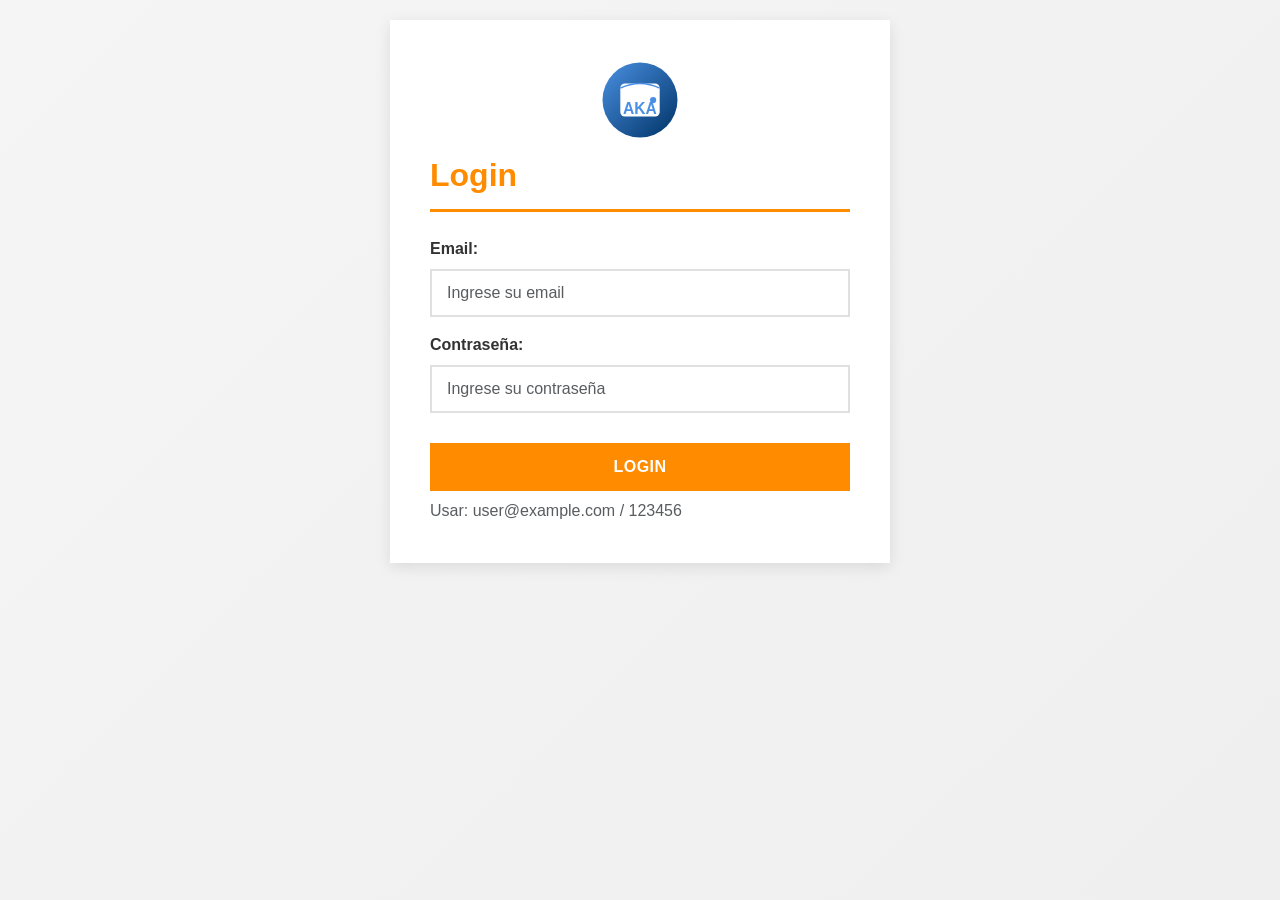
<file: index.html>
<!DOCTYPE html>
<html>
<head>
  <meta charset="UTF-8">
  <meta name="viewport" content="width=device-width, initial-scale=1.0">
  <title>AKA Wallet - Login</title>
  <link href="https://cdn.jsdelivr.net/npm/bootstrap@5.0.2/dist/css/bootstrap.min.css" rel="stylesheet" integrity="sha384-EVSTQN3/azprG1Anm3QDgpJLIm9Nao0Yz1ztcQTwFspd3yD65VohhpuuCOmLASjC" crossorigin="anonymous">
  <link rel="stylesheet" href="style.css">
  <link rel="icon" href="logo.svg" type="image/svg+xml">
</head>
<body>
  <div class="container">
    <div class="text-center mb-3">
      <img src="logo.svg" alt="AKA Wallet Logo" width="80">
    </div>
    <h2>Login</h2>
    <div id="alert-container"></div>
    <form id="loginForm">
      <div class="form-group mb-3">
        <label for="email">Email:</label>
        <input type="email" class="form-control" id="email" placeholder="Ingrese su email">
      </div>
      <div class="form-group mb-3">
        <label for="password">Contraseña:</label>
        <input type="password" class="form-control" id="password" placeholder="Ingrese su contraseña">
      </div>
      <div class="nav-buttons">
        <button type="submit" id="loginBtn" class="btn btn-primary">Login</button>
      </div>
      <label class="mt-2 text-muted"> Usar: user@example.com / 123456</label>
    </form>
  </div>
  <script src="https://code.jquery.com/jquery-3.6.0.min.js"></script>
  <script src="https://cdn.jsdelivr.net/npm/bootstrap@5.0.2/dist/js/bootstrap.bundle.min.js" integrity="sha384-MrcW6ZMFYlzcLA8Nl+NtUVF0sA7MsXsP1UyJoMp4YLEuNSfAP+JcXn/tWtIaxVXM" crossorigin="anonymous"></script>
  <script>
    $(document).ready(function() {
        $('#loginForm').submit(function(event) {
          event.preventDefault();

          var email = $('#email').val();
          var password = $('#password').val();
          var usuarioValido = 'user@example.com';
          var contrasenaValida = '123456';

          $('#alert-container').html('');

          if (email === usuarioValido && password === contrasenaValida) {
            
            if (!localStorage.getItem('saldo')) {
                localStorage.setItem('saldo', 60000);
            }
            
            var alerta = '<div class="alert alert-success" role="alert">¡Login exitoso! Redirigiendo...</div>';
            $('#alert-container').append(alerta);
            
            setTimeout(function() {
                window.location.href = 'menu.html';
            }, 1500);
          } else {
            var alerta = '<div class="alert alert-danger" role="alert">Email o contraseña incorrectos</div>';
            $('#alert-container').append(alerta);
          }
        });
    });
  </script>
</body>
</html>
</file>
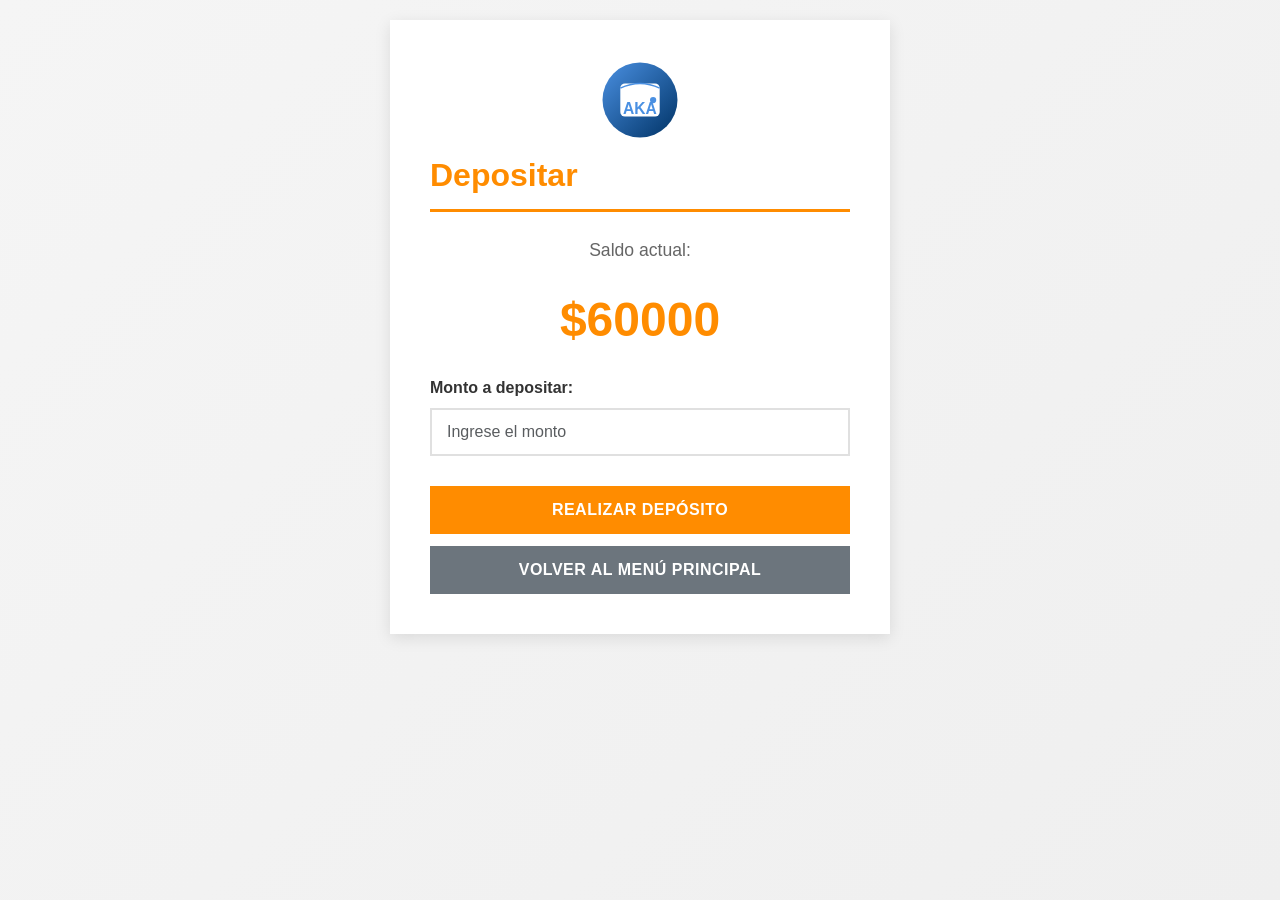
<file: deposit.html>
<!DOCTYPE html>
<html>
<head>
  <meta charset="UTF-8">
  <meta name="viewport" content="width=device-width, initial-scale=1.0">
  <title>AKA Wallet - Depositar</title>
  <link href="https://cdn.jsdelivr.net/npm/bootstrap@5.0.2/dist/css/bootstrap.min.css" rel="stylesheet" integrity="sha384-EVSTQN3/azprG1Anm3QDgpJLIm9Nao0Yz1ztcQTwFspd3yD65VohhpuuCOmLASjC" crossorigin="anonymous">
  <link rel="stylesheet" href="style.css">
  <link rel="icon" href="logo.svg" type="image/svg+xml">
</head>
<body>
  <div class="container">
    <div class="text-center mb-3">
      <img src="logo.svg" alt="AKA Wallet Logo" width="80">
    </div>
    <h2>Depositar</h2>
    <div id="alert-container"></div>
    <div class="balance-label">Saldo actual:</div>
    <div class="balance-display" id="saldoActualDisplay">$0</div>
    <form id="depositForm">
      <div class="form-group mb-3">
        <label for="depositAmount">Monto a depositar:</label>
        <input type="number" class="form-control" id="depositAmount" placeholder="Ingrese el monto" min="1">
      </div>
      <div id="montoDepositado" style="display: none;" class="alert alert-info"></div>
      <div class="nav-buttons">
        <button type="submit" class="btn btn-primary">Realizar depósito</button>
        <a href="menu.html" class="btn btn-secondary">Volver al Menú Principal</a>
      </div>
    </form>
  </div>
  <script src="https://code.jquery.com/jquery-3.6.0.min.js"></script>
  <script src="https://cdn.jsdelivr.net/npm/bootstrap@5.0.2/dist/js/bootstrap.bundle.min.js"></script>
  <script>
    $(document).ready(function() {
      var saldo = localStorage.getItem('saldo');
      if (!saldo) {
        saldo = 60000;
        localStorage.setItem('saldo', saldo);
      }
      var saldoFormateado = '$' + parseInt(saldo);
      $('#saldoActualDisplay').text(saldoFormateado);

      $('#depositForm').submit(function(e) {
        e.preventDefault();
        
        var monto = $('#depositAmount').val();
        var montoNumero = parseInt(monto);

        if (monto === '' || montoNumero < 1) {
          var alerta = '<div class="alert alert-danger">Ingrese un monto válido</div>';
          $('#alert-container').html(alerta);
        } else {
          var saldoActual = parseInt(localStorage.getItem('saldo'));
          var nuevoSaldo = saldoActual + montoNumero;
          localStorage.setItem('saldo', nuevoSaldo);

          var textoDeposito = 'Monto depositado: $' + montoNumero;
          $('#montoDepositado').text(textoDeposito);
          $('#montoDepositado').show();

          var alerta = '<div class="alert alert-success">Depósito realizado con éxito. Nuevo saldo: $' + nuevoSaldo + '</div>';
          $('#alert-container').html(alerta);

          var transacciones = localStorage.getItem('transacciones');
          if (transacciones) {
            transacciones = JSON.parse(transacciones);
          } else {
            transacciones = [];
          }
          transacciones.push({ tipo: 'deposito', descripcion: 'Depósito', monto: montoNumero });
          localStorage.setItem('transacciones', JSON.stringify(transacciones));

          setTimeout(function() {
            window.location.href = 'menu.html';
          }, 2000);
        }
      });
    });
  </script>
</body>
</html>
</file>
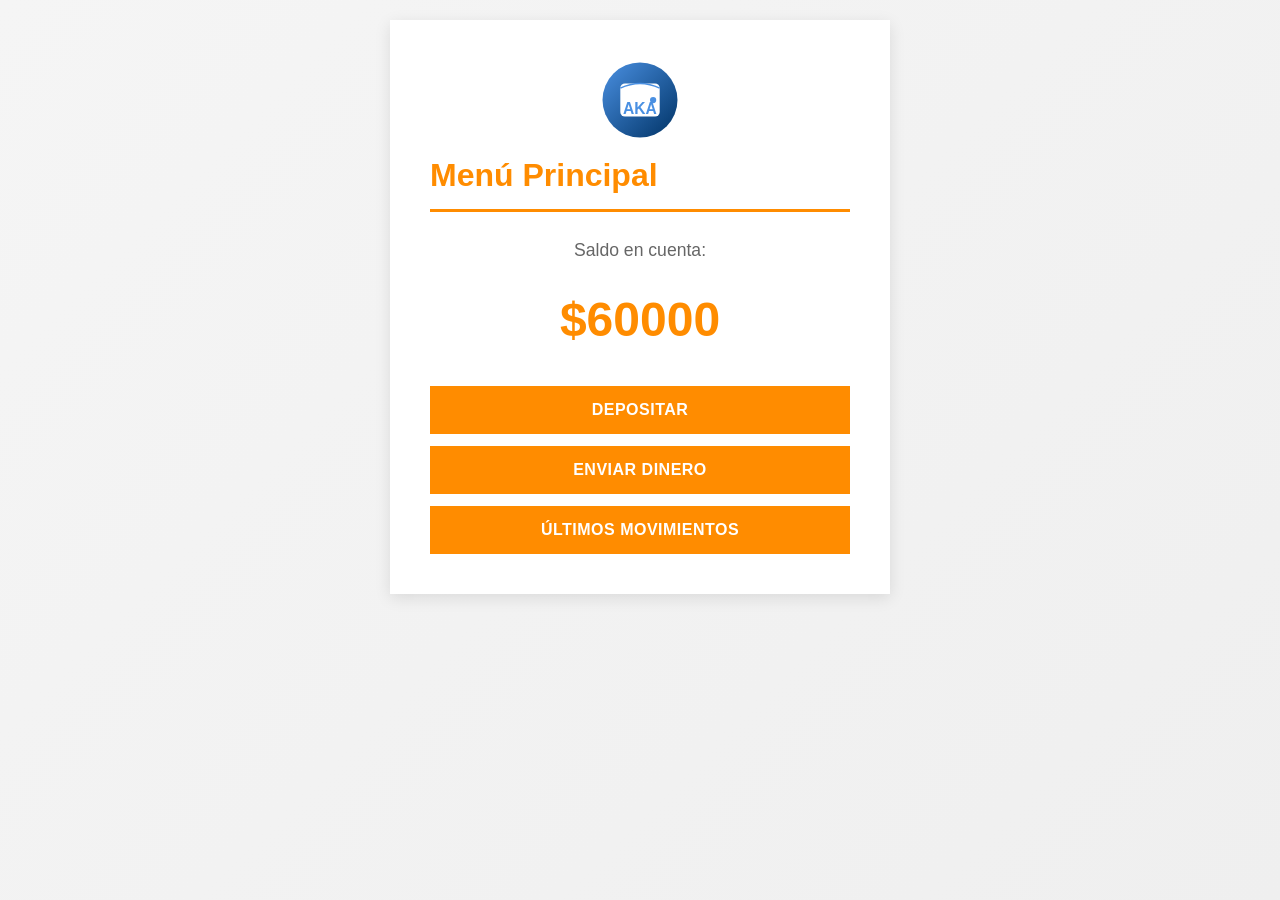
<file: menu.html>
<!DOCTYPE html>
<html>
<head>
  <meta charset="UTF-8">
  <meta name="viewport" content="width=device-width, initial-scale=1.0">
  <title>AKA Wallet - Menú Principal</title>
  <link href="https://cdn.jsdelivr.net/npm/bootstrap@5.0.2/dist/css/bootstrap.min.css" rel="stylesheet" integrity="sha384-EVSTQN3/azprG1Anm3QDgpJLIm9Nao0Yz1ztcQTwFspd3yD65VohhpuuCOmLASjC" crossorigin="anonymous">
  <link rel="stylesheet" href="style.css">
  <link rel="icon" href="logo.svg" type="image/svg+xml">
</head>
<body>
  <div class="container">
    <div class="text-center mb-3">
      <img src="logo.svg" alt="AKA Wallet Logo" width="80">
    </div>
    <h2>Menú Principal</h2>
    <div id="alert-container"></div>
    <div class="balance-label">Saldo en cuenta:</div>
    <div class="balance-display" id="saldoDisplay">$60,000</div>
    <div class="nav-buttons">
      <button type="button" id="depositBtn" class="btn btn-primary">Depositar</button>
      <button type="button" id="sendMoneyBtn" class="btn btn-primary">Enviar Dinero</button>
      <button type="button" id="transactionsBtn" class="btn btn-primary">Últimos Movimientos</button>
    </div>
  </div>
  <script src="https://code.jquery.com/jquery-3.6.0.min.js"></script>
  <script src="https://cdn.jsdelivr.net/npm/bootstrap@5.0.2/dist/js/bootstrap.bundle.min.js"></script>
  <script>
    $(document).ready(function() {
      var saldo = localStorage.getItem('saldo');
      if (saldo) {
        var saldoFormateado = '$' + parseInt(saldo);
        $('#saldoDisplay').text(saldoFormateado);
      }

      $('#depositBtn').click(function() {
        var mensaje = '<div class="alert alert-info">Redirigiendo a Depositar...</div>';
        $('#alert-container').html(mensaje);
        setTimeout(function() {
          window.location.href = 'deposit.html';
        }, 1000);
      });

      $('#sendMoneyBtn').click(function() {
        var mensaje = '<div class="alert alert-info">Redirigiendo a Enviar Dinero...</div>';
        $('#alert-container').html(mensaje);
        setTimeout(function() {
          window.location.href = 'sendmoney.html';
        }, 1000);
      });

      $('#transactionsBtn').click(function() {
        var mensaje = '<div class="alert alert-info">Redirigiendo a Últimos Movimientos...</div>';
        $('#alert-container').html(mensaje);
        setTimeout(function() {
          window.location.href = 'transactions.html';
        }, 1000);
      });
    });
  </script>
</body>
</html>
</file>
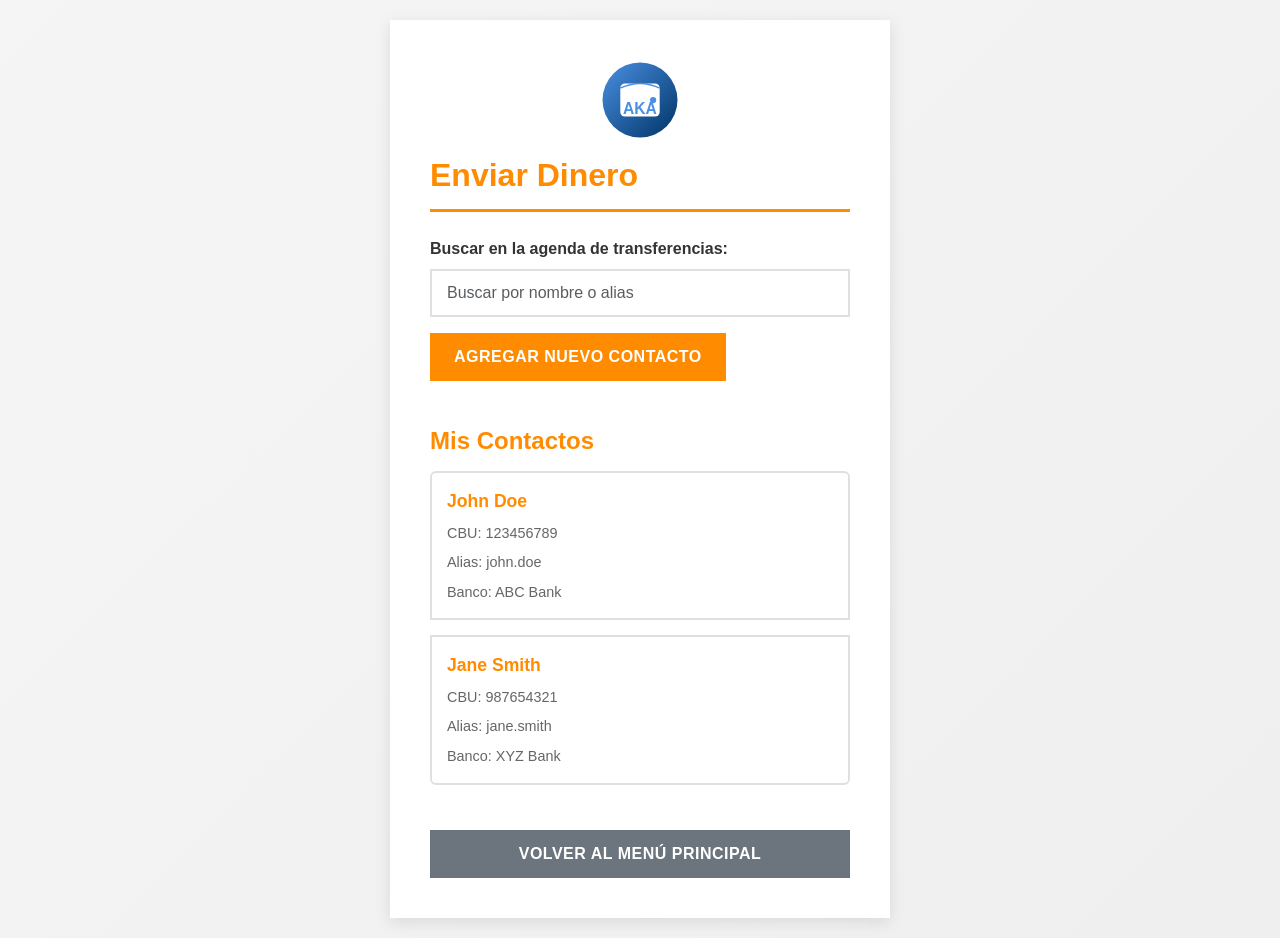
<file: sendmoney.html>
<!DOCTYPE html>
<html>
<head>
  <meta charset="UTF-8">
  <meta name="viewport" content="width=device-width, initial-scale=1.0">
  <title>AKA Wallet - Enviar Dinero</title>
  <link href="https://cdn.jsdelivr.net/npm/bootstrap@5.0.2/dist/css/bootstrap.min.css" rel="stylesheet" integrity="sha384-EVSTQN3/azprG1Anm3QDgpJLIm9Nao0Yz1ztcQTwFspd3yD65VohhpuuCOmLASjC" crossorigin="anonymous">
  <link rel="stylesheet" href="style.css">
  <link rel="icon" href="logo.svg" type="image/svg+xml">
</head>
<body>
  <div class="container">
    <div class="text-center mb-3">
      <img src="logo.svg" alt="AKA Wallet Logo" width="80">
    </div>
    <h2>Enviar Dinero</h2>
    <div id="alert-container"></div>
    
    <div class="form-group mb-3">
      <label for="searchContact">Buscar en la agenda de transferencias:</label>
      <input type="text" class="form-control" id="searchContact" placeholder="Buscar por nombre o alias">
    </div>
    
    <button type="button" id="addContactBtn" class="btn btn-primary mb-3">Agregar nuevo contacto</button>
    
    <div id="formNuevoContacto" style="display: none;" class="mb-4 p-3 border">
      <h4>Nuevo Contacto</h4>
      <form id="nuevoContactoForm">
        <div class="form-group mb-2">
          <label for="nombreContacto">Nombre y Apellido:</label>
          <input type="text" class="form-control" id="nombreContacto" required>
        </div>
        <div class="form-group mb-2">
          <label for="cbuContacto">Número de CBU:</label>
          <input type="text" class="form-control" id="cbuContacto" required>
        </div>
        <div class="form-group mb-2">
          <label for="aliasContacto">Alias:</label>
          <input type="text" class="form-control" id="aliasContacto" required>
        </div>
        <div class="form-group mb-2">
          <label for="bancoContacto">Nombre del Banco:</label>
          <input type="text" class="form-control" id="bancoContacto" required>
        </div>
        <button type="submit" class="btn btn-primary">Guardar Contacto</button>
        <button type="button" id="cancelarBtn" class="btn btn-secondary">Cancelar</button>
      </form>
    </div>

    <h3>Mis Contactos</h3>
    <ul id="contactList" class="list-group mb-3">
    </ul>
    
    <div class="nav-buttons">
      <button type="button" id="enviarDineroBtn" class="btn btn-primary" style="display: none;">Enviar dinero</button>
      <a href="menu.html" class="btn btn-secondary">Volver al Menú Principal</a>
    </div>
    
    <div id="mensajeConfirmacion" style="display: none;" class="mt-3"></div>
  </div>

  <script src="https://code.jquery.com/jquery-3.6.0.min.js"></script>
  <script src="https://cdn.jsdelivr.net/npm/bootstrap@5.0.2/dist/js/bootstrap.bundle.min.js"></script>
  <script>
    $(document).ready(function() {
      var contactoSeleccionado = null;
      var contactos = [
        { nombre: 'John Doe', cbu: '123456789', alias: 'john.doe', banco: 'ABC Bank' },
        { nombre: 'Jane Smith', cbu: '987654321', alias: 'jane.smith', banco: 'XYZ Bank' }
      ];

      function mostrarContactos(filtro) {
        $('#contactList').html('');
        
        for (var i = 0; i < contactos.length; i++) {
          var contacto = contactos[i];
          var nombreLower = contacto.nombre.toLowerCase();
          var aliasLower = contacto.alias.toLowerCase();
          var filtroLower = filtro.toLowerCase();
          
          var mostrar = false;
          if (filtro === '') {
            mostrar = true;
          } else {
            if (nombreLower.indexOf(filtroLower) >= 0 || aliasLower.indexOf(filtroLower) >= 0) {
              mostrar = true;
            }
          }
          
          if (mostrar) {
            var html = '<li class="list-group-item contacto-item" style="cursor: pointer;" data-index="' + i + '">';
            html = html + '<div class="contact-info">';
            html = html + '<span class="contact-name">' + contacto.nombre + '</span>';
            html = html + '<span class="contact-details">CBU: ' + contacto.cbu + '</span>';
            html = html + '<span class="contact-details">Alias: ' + contacto.alias + '</span>';
            html = html + '<span class="contact-details">Banco: ' + contacto.banco + '</span>';
            html = html + '</div></li>';
            
            $('#contactList').append(html);
          }
        }
        
        $('.contacto-item').click(function() {
          $('.contacto-item').css('background-color', '');
          $(this).css('background-color', '#fff8f0');
          
          var indice = parseInt($(this).attr('data-index'));
          contactoSeleccionado = contactos[indice];
          $('#enviarDineroBtn').show();
        });
      }

      mostrarContactos('');

      $('#searchContact').keyup(function() {
        var filtro = $('#searchContact').val();
        mostrarContactos(filtro);
      });

      $('#addContactBtn').click(function() {
        $('#formNuevoContacto').show();
      });

      $('#cancelarBtn').click(function() {
        $('#formNuevoContacto').hide();
        $('#nuevoContactoForm')[0].reset();
      });

      $('#nuevoContactoForm').submit(function(e) {
        e.preventDefault();
        
        var nombre = $('#nombreContacto').val();
        var cbu = $('#cbuContacto').val();
        var alias = $('#aliasContacto').val();
        var banco = $('#bancoContacto').val();

        if (nombre === '' || cbu === '' || alias === '' || banco === '') {
          var alerta = '<div class="alert alert-danger">Complete todos los campos</div>';
          $('#alert-container').html(alerta);
        } else {
          var nuevoContacto = { nombre: nombre, cbu: cbu, alias: alias, banco: banco };
          contactos.push(nuevoContacto);
          
          mostrarContactos('');
          $('#formNuevoContacto').hide();
          $('#nuevoContactoForm')[0].reset();
          
          var alerta = '<div class="alert alert-success">Contacto agregado exitosamente</div>';
          $('#alert-container').html(alerta);
        }
      });

      $('#enviarDineroBtn').click(function() {
        if (contactoSeleccionado === null) {
          var alerta = '<div class="alert alert-warning">Seleccione un contacto primero</div>';
          $('#alert-container').html(alerta);
        } else {
          var monto = prompt('¿Cuánto desea enviar a ' + contactoSeleccionado.nombre + '?', '0');
          
          if (monto !== null && monto !== '') {
            var montoNumero = parseInt(monto);
            var saldo = parseInt(localStorage.getItem('saldo'));
            
            if (montoNumero < 1) {
              var alerta = '<div class="alert alert-danger">Ingrese un monto válido</div>';
              $('#alert-container').html(alerta);
            } else if (montoNumero > saldo) {
              var alerta = '<div class="alert alert-danger">Saldo insuficiente</div>';
              $('#alert-container').html(alerta);
            } else {
              var nuevoSaldo = saldo - montoNumero;
              localStorage.setItem('saldo', nuevoSaldo);

              var transacciones = localStorage.getItem('transacciones');
              if (transacciones) {
                transacciones = JSON.parse(transacciones);
              } else {
                transacciones = [];
              }
              transacciones.push({ tipo: 'transferencia', descripcion: 'Envío a ' + contactoSeleccionado.nombre, monto: -montoNumero });
              localStorage.setItem('transacciones', JSON.stringify(transacciones));

              var mensaje = '<div class="alert alert-success">¡Transferencia exitosa! Se enviaron $' + montoNumero + ' a ' + contactoSeleccionado.nombre + '. Nuevo saldo: $' + nuevoSaldo + '</div>';
              $('#mensajeConfirmacion').html(mensaje);
              $('#mensajeConfirmacion').show();

              setTimeout(function() {
                window.location.href = 'menu.html';
              }, 2000);
            }
          }
        }
      });
    });
  </script>
</body>
</html>
</file>
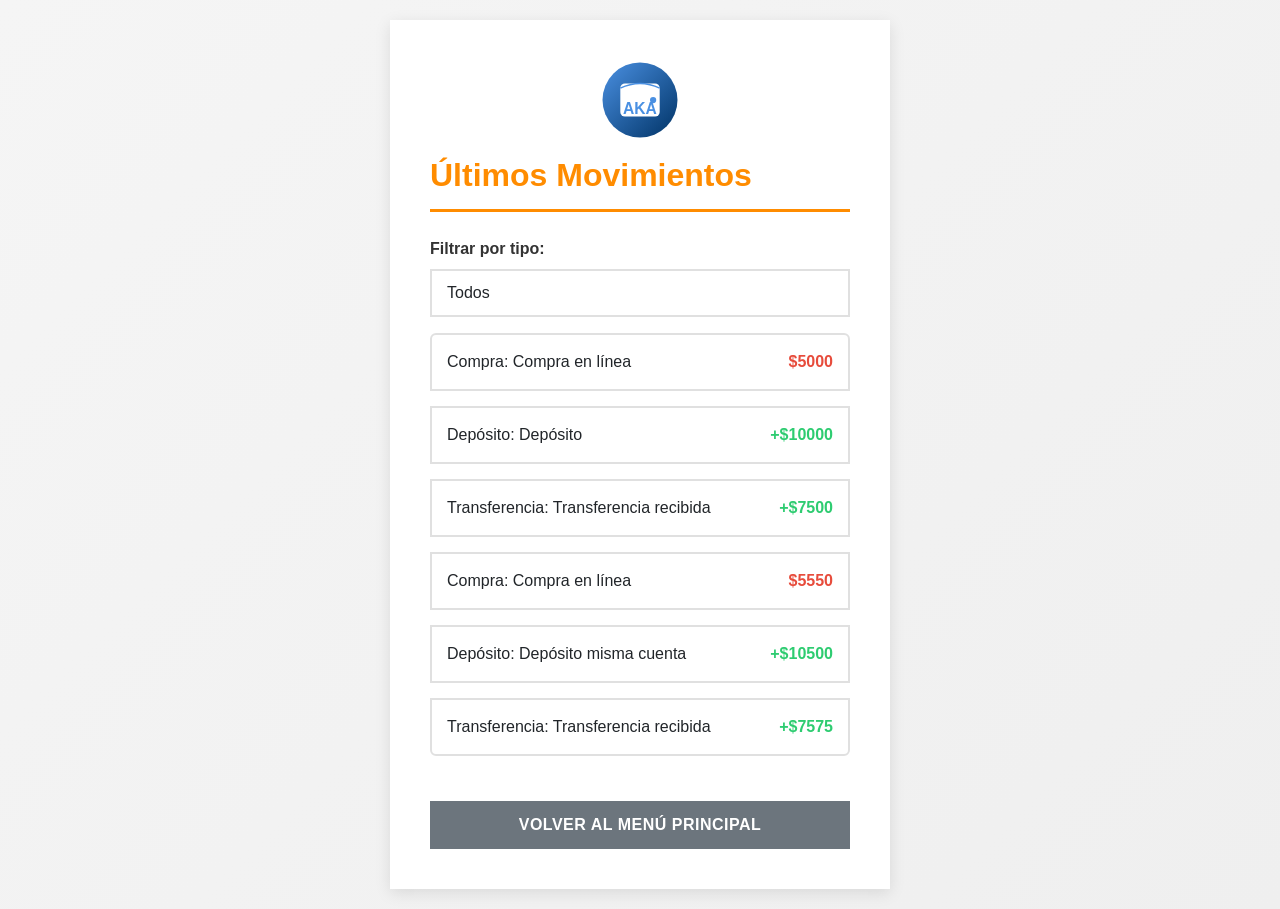
<file: transactions.html>
<!DOCTYPE html>
<html>
<head>
  <meta charset="UTF-8">
  <meta name="viewport" content="width=device-width, initial-scale=1.0">
  <title>AKA Wallet - Últimos Movimientos</title>
  <link href="https://cdn.jsdelivr.net/npm/bootstrap@5.0.2/dist/css/bootstrap.min.css" rel="stylesheet" integrity="sha384-EVSTQN3/azprG1Anm3QDgpJLIm9Nao0Yz1ztcQTwFspd3yD65VohhpuuCOmLASjC" crossorigin="anonymous">
  <link rel="stylesheet" href="style.css">
  <link rel="icon" href="logo.svg" type="image/svg+xml">
</head>
<body>
  <div class="container">
    <div class="text-center mb-3">
      <img src="logo.svg" alt="AKA Wallet Logo" width="80">
    </div>
    <h2>Últimos Movimientos</h2>
    
    <div class="form-group mb-3">
      <label for="filtroTipo">Filtrar por tipo:</label>
      <select class="form-control" id="filtroTipo">
        <option value="todos">Todos</option>
        <option value="compra">Compras</option>
        <option value="deposito">Depósitos</option>
        <option value="transferencia">Transferencias</option>
      </select>
    </div>
    
    <ul id="movimientosList" class="list-group mb-3">
    </ul>
    
    <div class="nav-buttons">
      <a href="menu.html" class="btn btn-secondary">Volver al Menú Principal</a>
    </div>
  </div>
  
  <script src="https://code.jquery.com/jquery-3.6.0.min.js"></script>
  <script src="https://cdn.jsdelivr.net/npm/bootstrap@5.0.2/dist/js/bootstrap.bundle.min.js"></script>
  <script>
    $(document).ready(function() {
      var listaTransacciones = [
        { tipo: 'compra', descripcion: 'Compra en línea', monto: -5000 },
        { tipo: 'deposito', descripcion: 'Depósito', monto: 10000 },
        { tipo: 'transferencia', descripcion: 'Transferencia recibida', monto: 7500 },
        { tipo: 'compra', descripcion: 'Compra en línea', monto: -5550 },
        { tipo: 'deposito', descripcion: 'Depósito misma cuenta', monto: 10500 },
        { tipo: 'transferencia', descripcion: 'Transferencia recibida', monto: 7575 }
      ];

      var transaccionesStorage = localStorage.getItem('transacciones');
      if (transaccionesStorage) {
        var transaccionesGuardadas = JSON.parse(transaccionesStorage);
        for (var i = 0; i < transaccionesGuardadas.length; i++) {
          listaTransacciones.push(transaccionesGuardadas[i]);
        }
      }

      function getTipoTransaccion(tipo) {
        if (tipo === 'compra') {
          return 'Compra';
        } else if (tipo === 'deposito') {
          return 'Depósito';
        } else if (tipo === 'transferencia') {
          return 'Transferencia';
        } else {
          return 'Movimiento';
        }
      }

      function mostrarUltimosMovimientos(filtro) {
        $('#movimientosList').html('');
        
        for (var i = 0; i < listaTransacciones.length; i++) {
          var transaccion = listaTransacciones[i];
          
          var mostrar = false;
          if (filtro === 'todos') {
            mostrar = true;
          } else if (transaccion.tipo === filtro) {
            mostrar = true;
          }
          
          if (mostrar) {
            var colorMonto = '#e74c3c';
            if (transaccion.monto > 0) {
              colorMonto = '#2ecc71';
            }
            
            var signoMonto = '';
            if (transaccion.monto > 0) {
              signoMonto = '+';
            }
            
            var montoAbs = transaccion.monto;
            if (montoAbs < 0) {
              montoAbs = montoAbs * -1;
            }
            
            var html = '<li class="list-group-item">';
            html = html + '<div style="display: flex; justify-content: space-between;">';
            html = html + '<span>' + getTipoTransaccion(transaccion.tipo) + ': ' + transaccion.descripcion + '</span>';
            html = html + '<span style="color: ' + colorMonto + '; font-weight: bold;">' + signoMonto + '$' + montoAbs + '</span>';
            html = html + '</div></li>';
            
            $('#movimientosList').append(html);
          }
        }
      }

      mostrarUltimosMovimientos('todos');

      $('#filtroTipo').change(function() {
        var filtro = $('#filtroTipo').val();
        mostrarUltimosMovimientos(filtro);
      });
    });
  </script>
</body>
</html>
</file>
<file: style.css>
:root {
  --color-primary: #FF8C00;
  --color-primary-dark: #E67E00;
  --color-text: #333333;
  --color-border: #E0E0E0;
}

* {
  margin: 0;
  padding: 0;
  box-sizing: border-box;
}

body {
  font-family: Arial, Helvetica, sans-serif;
  background: linear-gradient(135deg, #f5f5f5 0%, #efefef 100%);
  color: var(--color-text);
  padding: 20px;
  min-height: 100vh;
}

.container {
  max-width: 500px;
  margin: 0 auto;
  background: white;
  padding: 40px;
  border-radius: 0;
  box-shadow: 0 4px 15px rgba(0, 0, 0, 0.1);
}

h1, h2, h3 {
  color: var(--color-primary);
  margin-bottom: 25px;
  font-weight: 600;
}

h2 {
  font-size: 2rem;
  border-bottom: 3px solid var(--color-primary);
  padding-bottom: 15px;
}

h3 {
  font-size: 1.5rem;
  margin-top: 30px;
  margin-bottom: 15px;
}

.form-control {
  border: 2px solid var(--color-border);
  border-radius: 0;
  padding: 10px 15px;
  font-size: 1rem;
  transition: border-color 0.3s ease;
}

.form-control:focus {
  border-color: var(--color-primary);
  box-shadow: 0 0 0 0.2rem rgba(255, 140, 0, 0.15);
}

.form-group {
  margin-bottom: 20px;
}

.form-group label {
  font-weight: 600;
  color: var(--color-text);
  margin-bottom: 8px;
  display: block;
}

.btn {
  border-radius: 0;
  padding: 12px 24px;
  font-size: 1rem;
  font-weight: 600;
  transition: all 0.3s ease;
  border: none;
  cursor: pointer;
  text-transform: uppercase;
  letter-spacing: 0.5px;
}

.btn-primary {
  background-color: var(--color-primary);
  color: white;
}

.btn-primary:hover {
  background-color: var(--color-primary-dark);
  color: white;
  transform: translateY(-2px);
  box-shadow: 0 6px 12px rgba(255, 140, 0, 0.3);
}

.btn-secondary {
  background-color: #6c757d;
  color: white;
}

.btn-secondary:hover {
  background-color: #5a6268;
  color: white;
  transform: translateY(-2px);
  box-shadow: 0 6px 12px rgba(108, 117, 125, 0.3);
}



.list-group-item {
    border: 2px solid var(--color-border) !important;
    border-radius: 0;
    margin-bottom: 15px;
    padding: 15px;
    transition: all 0.3s ease;
}

.list-group-item:hover {
  border-color: var(--color-primary);
  background-color: #fff8f0;
  transform: translateX(5px);
}

.list-group {
  padding: 0;
  margin-bottom: 20px;
}

.contact-info {
  display: flex;
  flex-direction: column;
  gap: 8px;
}

.contact-name {
  font-weight: 600;
  color: var(--color-primary);
  font-size: 1.1rem;
}

.contact-details {
  font-size: 0.9rem;
  color: #666666;
}

.balance-display {
  font-size: 3rem;
  font-weight: 700;
  color: var(--color-primary);
  margin: 20px 0;
  text-align: center;
}

.balance-label {
  font-size: 1.1rem;
  color: #666666;
  text-align: center;
  margin-bottom: 10px;
}

.nav-buttons {
  display: flex;
  flex-direction: column;
  gap: 12px;
  margin-top: 30px;
}

.nav-buttons a {
  width: 100%;
}

@media (max-width: 576px) {
  .container {
    padding: 20px;
    margin: 0 -20px;
    border-radius: 0;
  }

  h2 {
    font-size: 1.5rem;
  }

  .balance-display {
    font-size: 2.5rem;
  }

  .btn {
    padding: 10px 20px;
    font-size: 0.9rem;
  }
}
</file>
